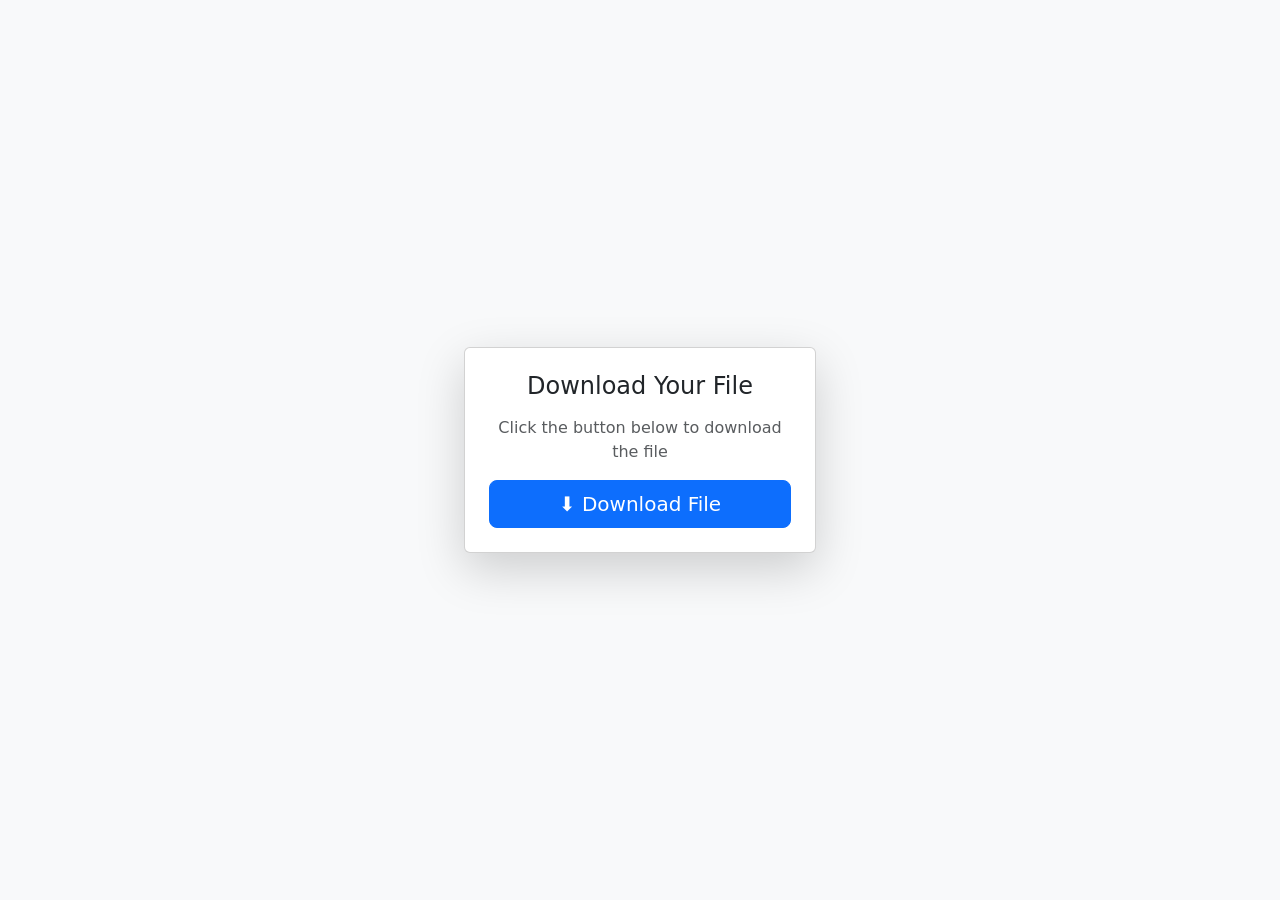
<file: flask.html>
<!DOCTYPE html>
<html lang="en">
<head>
    <meta charset="UTF-8">
    <title>Flask</title>

  
    <link href="https://cdn.jsdelivr.net/npm/bootstrap@5.3.2/dist/css/bootstrap.min.css" rel="stylesheet">
</head>
<body class="bg-light">

<div class="container d-flex justify-content-center align-items-center vh-100">
    <div class="card shadow-lg p-4 text-center" style="width: 22rem;">
        <h4 class="mb-3">Download Your File</h4>
        <p class="text-muted">Click the button below to download the file</p>

        <a href="Flask in SQLAlchemy.zip" download class="btn btn-primary btn-lg w-100">
            ⬇ Download File
        </a>
    </div>
</div>

</body>
</html>
</file>
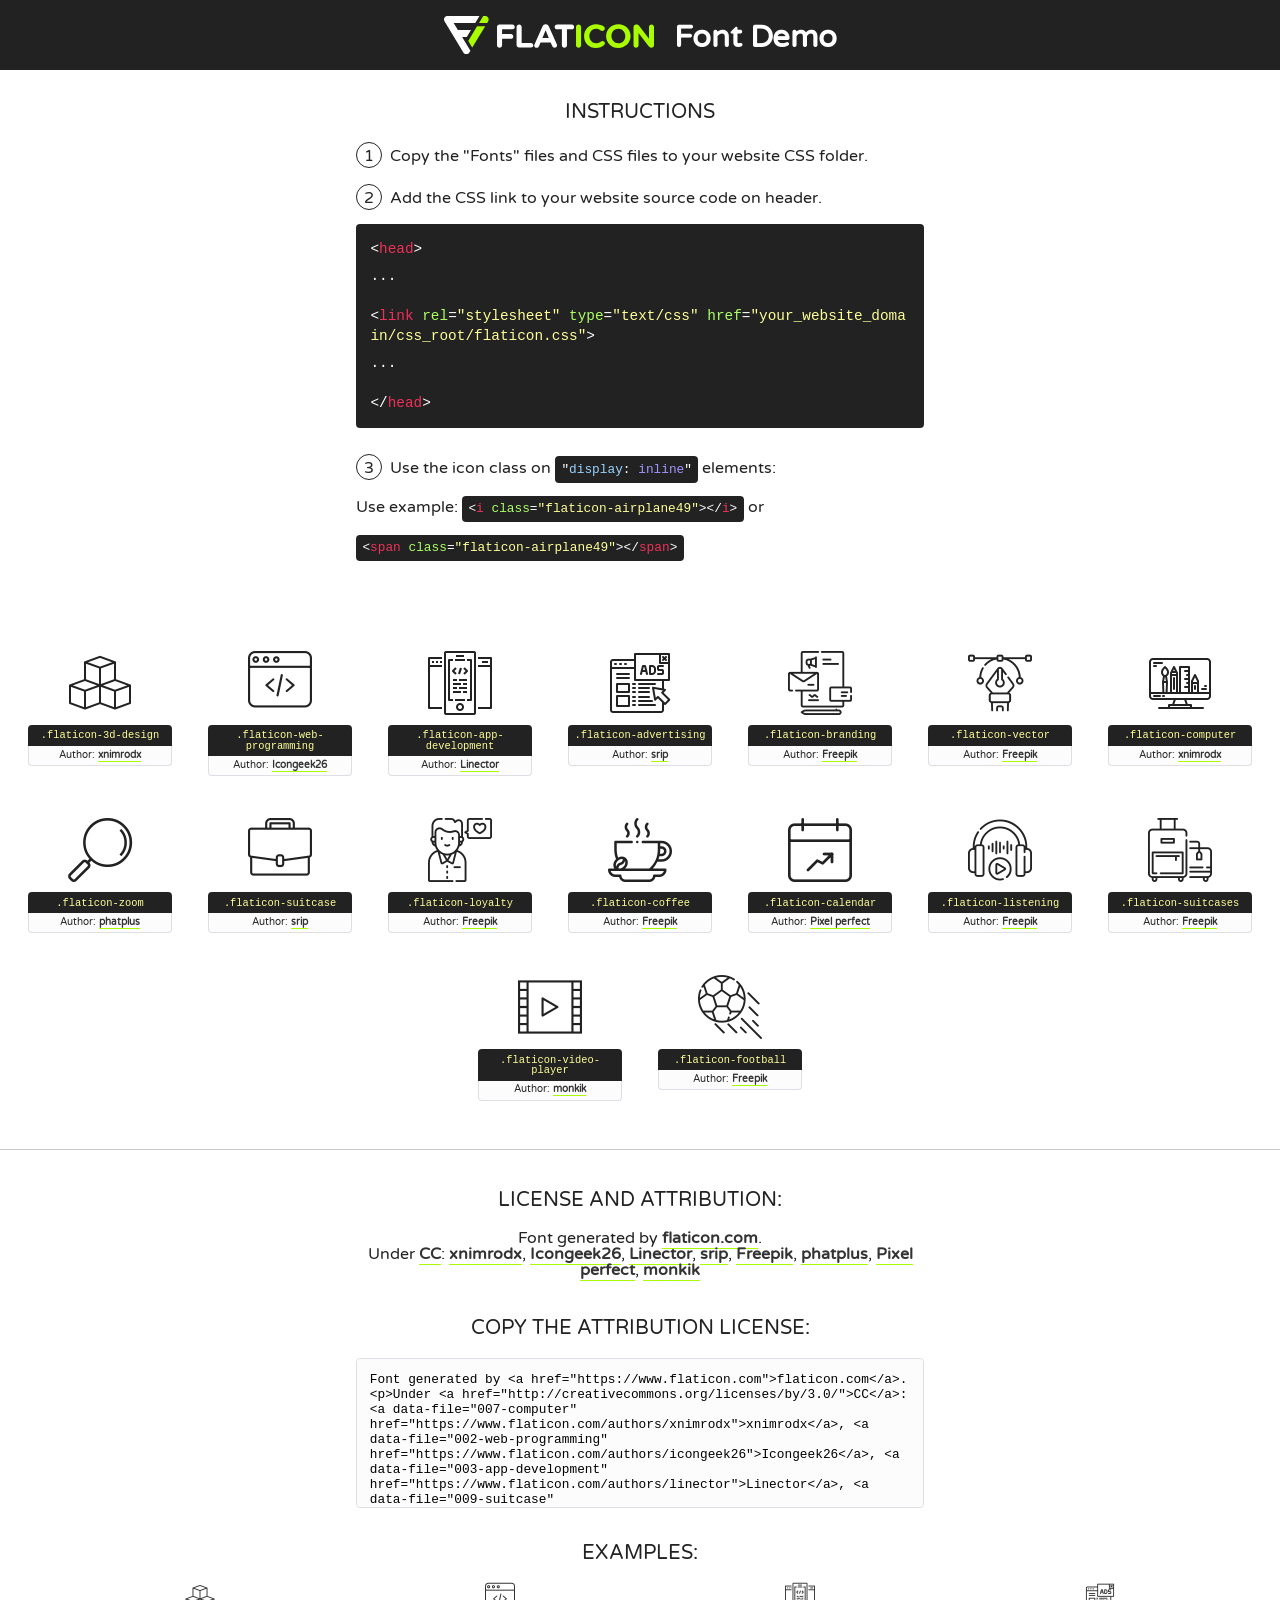
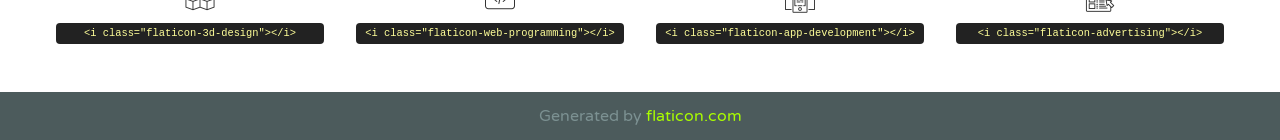
<file: fonts/flaticon/font/flaticon.html>
<!DOCTYPE html>
<!--
  Flaticon icon font: Flaticon
  Creation date: 03/07/2020 09:59
-->
<html>
<!DOCTYPE html>
<html>

<head>
    <title>Flaticon WebFont</title>
    <link href="http://fonts.googleapis.com/css?family=Varela+Round" rel="stylesheet" type="text/css" />
    <link rel="stylesheet" type="text/css" href="flaticon.css">
    <meta charset="UTF-8">
    <style>
    html, body, div, span, applet, object, iframe,
    h1, h2, h3, h4, h5, h6, p, blockquote, pre,
    a, abbr, acronym, address, big, cite, code,
    del, dfn, em, img, ins, kbd, q, s, samp,
    small, strike, strong, sub, sup, tt, var,
    b, u, i, center,
    dl, dt, dd, ol, ul, li,
    fieldset, form, label, legend,
    table, caption, tbody, tfoot, thead, tr, th, td,
    article, aside, canvas, details, embed, 
    figure, figcaption, footer, header, hgroup, 
    menu, nav, output, ruby, section, summary,
    time, mark, audio, video {
        margin: 0;
        padding: 0;
        border: 0;
        font-size: 100%;
        font: inherit;
        vertical-align: baseline;
    }
    /* HTML5 display-role reset for older browsers */
    article, aside, details, figcaption, figure, 
    footer, header, hgroup, menu, nav, section {
        display: block;
    }
    body {
        line-height: 1;
    }
    ol, ul {
        list-style: none;
    }
    blockquote, q {
        quotes: none;
    }
    blockquote:before, blockquote:after,
    q:before, q:after {
        content: '';
        content: none;
    }
    table {
        border-collapse: collapse;
        border-spacing: 0;
    }
    body {
        font-family: 'Varela Round', Helvetica, Arial, sans-serif;
        font-size: 16px;
        color: #222;
    }
    a {
        color: #333;
        border-bottom: 1px solid #a9fd00;
        font-weight: bold;
        text-decoration: none;
    }
    * {
        -moz-box-sizing: border-box;
        -webkit-box-sizing: border-box;
        box-sizing: border-box;
        margin: 0;
        padding: 0;
    }
    [class^="flaticon-"]:before, [class*=" flaticon-"]:before, [class^="flaticon-"]:after, [class*=" flaticon-"]:after {
        font-family: Flaticon;
        font-size: 30px;
        font-style: normal;
        margin-left: 20px;
        color: #333;
    }
    .wrapper {
        max-width: 600px;
        margin: auto;
        padding: 0 1em;
    }
    .title {
        font-size: 1.25em;
        text-align: center;
        margin-bottom: 1em;
        text-transform: uppercase;
    }
    header {
        text-align: center;
        background-color: #222;
        color: #fff;
        padding: 1em;
    }
    header .logo {
        width: 210px;
        height: 38px;
        display: inline-block;
        vertical-align: middle;
        margin-right: 1em;
        border: none;
    }
    header strong {
        font-size: 1.95em;
        font-weight: bold;
        vertical-align: middle;
        margin-top: 5px;
        display: inline-block;
    }
    .demo {
        margin: 2em auto;
        line-height: 1.25em;
    }
    .demo ul li {
        margin-bottom: 1em;
    }
    .demo ul li .num {
        color: #222;
        border-radius: 20px;
        display: inline-block;
        width: 26px;
        padding: 3px;
        height: 26px;
        text-align: center;
        margin-right: 0.5em;
        border: 1px solid #222;
    }
    .demo ul li code {
        background-color: #222;
        border-radius: 4px;
        padding: 0.25em 0.5em;
        display: inline-block;
        color: #fff;
        font-family: Consolas,Monaco,Lucida Console,Liberation Mono,DejaVu Sans Mono,Bitstream Vera Sans Mono,Courier New, monospace;
        font-weight: lighter;
        margin-top: 1em;
        font-size: 0.8em;
        word-break: break-all;
    }
    .demo ul li code.big {
        padding: 1em;
        font-size: 0.9em;
    }
    .demo ul li code .red {
        color: #EF3159;
    }
    .demo ul li code .green {
        color: #ACFF65;
    }
    .demo ul li code .yellow {
        color: #FFFF99;
    }
    .demo ul li code .blue {
        color: #99D3FF;
    }
    .demo ul li code .purple {
        color: #A295FF;
    }
    .demo ul li code .dots {
        margin-top: 0.5em;
        display: block;
    }
    #glyphs {
        border-bottom: 1px solid #ccc;
        padding: 2em 0;
        text-align: center;
    }
    .glyph {
        display: inline-block;
        width: 9em;
        margin: 1em;
        text-align: center;
        vertical-align: top;
        background: #FFF;
    }
    .glyph .glyph-icon {
        padding: 10px;
        display: block;
        font-family:"Flaticon";
        font-size: 64px;
        line-height: 1;
    }
    .glyph .glyph-icon:before {
        font-size: 64px;
        color: #222;
        margin-left: 0;
    }
    .class-name {
        font-size: 0.65em;
        background-color: #222;
        color: #fff;
        border-radius: 4px 4px 0 0;
        padding: 0.5em;
        color: #FFFF99;
        font-family: Consolas,Monaco,Lucida Console,Liberation Mono,DejaVu Sans Mono,Bitstream Vera Sans Mono,Courier New, monospace;
    }
    .author-name {
        font-size: 0.6em;
        background-color: #fcfcfd;
        border: 1px solid #DEDEE4;
        border-top: 0;
        border-radius: 0 0 4px 4px;
        padding: 0.5em;
    }
    .class-name:last-child {
        font-size: 10px;
        color:#888;
    }
    .class-name:last-child a {
        font-size: 10px;
        color:#555;
    }
    .class-name:last-child a:hover {
        color:#a9fd00;
    }
    .glyph > input {
        display: block;
        width: 100px;
        margin: 5px auto;
        text-align: center;
        font-size: 12px;
        cursor: text;
    }
    .glyph > input.icon-input {
        font-family:"Flaticon";
        font-size: 16px;
        margin-bottom: 10px;
    }
    .attribution .title {
        margin-top: 2em;
    }
    .attribution textarea {
        background-color: #fcfcfd;
        padding: 1em;
        border: none;
        box-shadow: none;
        border: 1px solid #DEDEE4;
        border-radius: 4px;
        resize: none;
        width: 100%;
        height: 150px;
        font-size: 0.8em;
        font-family: Consolas,Monaco,Lucida Console,Liberation Mono,DejaVu Sans Mono,Bitstream Vera Sans Mono,Courier New, monospace;
        -webkit-appearance: none;
    }
    .iconsuse {
        margin: 2em auto;
        text-align: center;
        max-width: 1200px;
    }
    .iconsuse:after {
        content: '';
        display: table;
        clear: both;
    }
    .iconsuse .image {
        float: left;
        width: 25%;
        padding: 0 1em;
    }
    .iconsuse .image p {
        margin-bottom: 1em;
    }
    .iconsuse .image span {
        display: block;
        font-size: 0.65em;
        background-color: #222;
        color: #fff;
        border-radius: 4px;
        padding: 0.5em;
        color: #FFFF99;
        margin-top: 1em;
        font-family: Consolas,Monaco,Lucida Console,Liberation Mono,DejaVu Sans Mono,Bitstream Vera Sans Mono,Courier New, monospace;
    }
    #footer {
        text-align: center;
        background-color: #4C5B5C;
        color: #7c9192;
        padding: 1em;
    }
    #footer a {
        border: none;
        color: #a9fd00;
        font-weight: normal;
    }
    @media (max-width: 960px) {
        .iconsuse .image {
            width: 50%;
        }
    }
    @media (max-width: 560px) {
        .iconsuse .image {
            width: 100%;
        }
    }
    </style>
</head>

<body class="characters-off">

    <header>
        <a href="https://www.flaticon.com" target="_blank" class="logo">
            <svg version="1.1" xmlns="http://www.w3.org/2000/svg" xmlns:xlink="http://www.w3.org/1999/xlink" xmlns:a="http://ns.adobe.com/AdobeSVGViewerExtensions/3.0/" viewBox="0 0 560.875 102.036" enable-background="new 0 0 560.875 102.036" xml:space="preserve">
                <defs>
                </defs>
                <g>
                    <g class="letters">
                        <path fill="#ffffff" d="M141.596,29.675c0-3.777,2.985-6.767,6.764-6.767h34.438c3.426,0,6.15,2.728,6.15,6.15
                        c0,3.43-2.724,6.149-6.15,6.149h-27.674v13.091h23.719c3.429,0,6.151,2.724,6.151,6.15c0,3.43-2.723,6.149-6.151,6.149h-23.719
                        v17.574c0,3.773-2.986,6.761-6.764,6.761c-3.779,0-6.764-2.989-6.764-6.761V29.675z"></path>
                        <path fill="#ffffff" d="M193.844,29.149c0-3.781,2.985-6.767,6.764-6.767c3.776,0,6.763,2.985,6.763,6.767v42.957h25.039
                        c3.426,0,6.149,2.726,6.149,6.153c0,3.425-2.723,6.15-6.149,6.15h-31.802c-3.779,0-6.764-2.986-6.764-6.768V29.149z"></path>
                        <path fill="#ffffff" d="M241.891,75.71l21.438-48.407c1.492-3.341,4.215-5.357,7.906-5.357h0.792
                        c3.686,0,6.323,2.017,7.815,5.357l21.439,48.407c0.436,0.967,0.701,1.845,0.701,2.723c0,3.602-2.809,6.501-6.414,6.501
                        c-3.161,0-5.269-1.845-6.499-4.655l-4.132-9.661h-27.059l-4.301,10.102c-1.144,2.631-3.426,4.214-6.237,4.214
                        c-3.517,0-6.24-2.81-6.24-6.325C241.1,77.64,241.451,76.677,241.891,75.71z M279.932,58.666l-8.521-20.297l-8.526,20.297H279.932
                        z"></path>
                        <path fill="#ffffff" d="M314.864,35.387H301.86c-3.429,0-6.239-2.813-6.239-6.238c0-3.429,2.811-6.24,6.239-6.24h39.533
                        c3.426,0,6.237,2.811,6.237,6.24c0,3.425-2.811,6.238-6.237,6.238h-13.001v42.785c0,3.773-2.99,6.761-6.764,6.761
                        c-3.779,0-6.764-2.989-6.764-6.761V35.387z"></path>
                        <path fill="#A9FD00" d="M352.615,29.149c0-3.781,2.985-6.767,6.767-6.767c3.774,0,6.761,2.985,6.761,6.767v49.024
                        c0,3.773-2.987,6.761-6.761,6.761c-3.781,0-6.767-2.989-6.767-6.761V29.149z"></path>
                        <path fill="#A9FD00" d="M374.132,53.836v-0.179c0-17.481,13.178-31.801,32.065-31.801c9.22,0,15.459,2.458,20.557,6.238
                        c1.402,1.054,2.637,2.985,2.637,5.357c0,3.692-2.985,6.59-6.681,6.59c-1.845,0-3.071-0.702-4.044-1.319
                        c-3.776-2.813-7.729-4.393-12.562-4.393c-10.364,0-17.831,8.611-17.831,19.154v0.173c0,10.542,7.291,19.329,17.831,19.329
                        c5.715,0,9.492-1.756,13.359-4.834c1.049-0.874,2.458-1.491,4.039-1.491c3.429,0,6.325,2.813,6.325,6.236
                        c0,2.106-1.056,3.78-2.282,4.834c-5.539,4.834-12.036,7.733-21.878,7.733C387.572,85.464,374.132,71.493,374.132,53.836z"></path>
                        <path fill="#A9FD00" d="M433.009,53.836v-0.179c0-17.481,13.79-31.801,32.766-31.801c18.981,0,32.592,14.143,32.592,31.628v0.173
                        c0,17.483-13.785,31.807-32.769,31.807C446.625,85.464,433.009,71.32,433.009,53.836z M484.224,53.836v-0.179
                        c0-10.539-7.725-19.326-18.626-19.326c-10.893,0-18.449,8.611-18.449,19.154v0.173c0,10.542,7.73,19.329,18.626,19.329
                        C476.676,72.986,484.224,64.378,484.224,53.836z"></path>
                        <path fill="#A9FD00" d="M506.233,29.321c0-3.774,2.99-6.763,6.767-6.763h1.401c3.252,0,5.183,1.583,7.029,3.953l26.093,34.265
                        V29.059c0-3.692,2.99-6.677,6.681-6.677c3.683,0,6.671,2.985,6.671,6.677v48.934c0,3.78-2.987,6.765-6.764,6.765h-0.436
                        c-3.257,0-5.188-1.581-7.034-3.953l-27.056-35.492v32.944c0,3.687-2.985,6.676-6.678,6.676c-3.683,0-6.673-2.989-6.673-6.676
                        V29.321z"></path>
                    </g>
                    <g class="insignia">
                        <path fill="#ffffff" d="M48.372,56.137h12.517l11.156-18.537H37.186L25.688,18.539h57.825L94.668,0H9.271
                        C5.925,0,2.842,1.801,1.198,4.716c-1.644,2.907-1.593,6.482,0.134,9.343l50.38,83.501c1.678,2.781,4.689,4.476,7.938,4.476
                        c3.246,0,6.257-1.695,7.935-4.476l2.898-4.804L48.372,56.137z"></path>
                        <g class="i">
                            <path fill="#A9FD00" d="M93.575,18.539h0.031v0.004l21.652,0.004l2.705-4.488c1.727-2.861,1.778-6.436,0.133-9.343
                            C116.454,1.801,113.371,0,110.026,0h-5.294L93.575,18.539z"></path>
                            <polygon fill="#A9FD00" points="88.291,27.356 64.725,66.486 75.519,84.404 109.942,27.356"></polygon>
                        </g>
                    </g>
                </g>
            </svg>
        </a>
        <strong>Font Demo</strong>
    </header>


    <section class="demo wrapper">

        <p class="title">Instructions</p>

        <ul>
            <li>
                <span class="num">1</span>Copy the "Fonts" files and CSS files to your website CSS folder.
            </li>
            <li>
                <span class="num">2</span>Add the CSS link to your website source code on header.
                <code class="big">
                    &lt;<span class="red">head</span>&gt;
                    <br/><span class="dots">...</span>
                    <br/>&lt;<span class="red">link</span> <span class="green">rel</span>=<span class="yellow">"stylesheet"</span> <span class="green">type</span>=<span class="yellow">"text/css"</span> <span class="green">href</span>=<span class="yellow">"your_website_domain/css_root/flaticon.css"</span>&gt;
                    <br/><span class="dots">...</span>
                    <br/>&lt;/<span class="red">head</span>&gt;
                </code>
            </li>

            <li>
                <p>
                    <span class="num">3</span>Use the icon class on <code>"<span class="blue">display</span>:<span class="purple"> inline</span>"</code> elements:
                    <br />
                    Use example: <code>&lt;<span class="red">i</span> <span class="green">class</span>=<span class="yellow">&quot;flaticon-airplane49&quot;</span>&gt;&lt;/<span class="red">i</span>&gt;</code> or <code>&lt;<span class="red">span</span> <span class="green">class</span>=<span class="yellow">&quot;flaticon-airplane49&quot;</span>&gt;&lt;/<span class="red">span</span>&gt;</code>
            </li>
        </ul>

    </section>




   <section id="glyphs">          
    
      
        <div class="glyph"><div class="glyph-icon flaticon-3d-design"></div>
            <div class="class-name">.flaticon-3d-design</div>
            <div class="author-name">Author: <a data-file="001-3d-design" href="https://www.flaticon.com/authors/xnimrodx">xnimrodx</a> </div> 
        </div>        
        
        <div class="glyph"><div class="glyph-icon flaticon-web-programming"></div>
            <div class="class-name">.flaticon-web-programming</div>
            <div class="author-name">Author: <a data-file="002-web-programming" href="https://www.flaticon.com/authors/icongeek26">Icongeek26</a> </div> 
        </div>        
        
        <div class="glyph"><div class="glyph-icon flaticon-app-development"></div>
            <div class="class-name">.flaticon-app-development</div>
            <div class="author-name">Author: <a data-file="003-app-development" href="https://www.flaticon.com/authors/linector">Linector</a> </div> 
        </div>        
        
        <div class="glyph"><div class="glyph-icon flaticon-advertising"></div>
            <div class="class-name">.flaticon-advertising</div>
            <div class="author-name">Author: <a data-file="004-advertising" href="https://www.flaticon.com/authors/srip">srip</a> </div> 
        </div>        
        
        <div class="glyph"><div class="glyph-icon flaticon-branding"></div>
            <div class="class-name">.flaticon-branding</div>
            <div class="author-name">Author: <a data-file="005-branding" href="http://www.freepik.com">Freepik</a> </div> 
        </div>        
        
        <div class="glyph"><div class="glyph-icon flaticon-vector"></div>
            <div class="class-name">.flaticon-vector</div>
            <div class="author-name">Author: <a data-file="006-vector" href="http://www.freepik.com">Freepik</a> </div> 
        </div>        
        
        <div class="glyph"><div class="glyph-icon flaticon-computer"></div>
            <div class="class-name">.flaticon-computer</div>
            <div class="author-name">Author: <a data-file="007-computer" href="https://www.flaticon.com/authors/xnimrodx">xnimrodx</a> </div> 
        </div>        
        
        <div class="glyph"><div class="glyph-icon flaticon-zoom"></div>
            <div class="class-name">.flaticon-zoom</div>
            <div class="author-name">Author: <a data-file="008-zoom" href="https://www.flaticon.com/authors/phatplus">phatplus</a> </div> 
        </div>        
        
        <div class="glyph"><div class="glyph-icon flaticon-suitcase"></div>
            <div class="class-name">.flaticon-suitcase</div>
            <div class="author-name">Author: <a data-file="009-suitcase" href="https://www.flaticon.com/authors/srip">srip</a> </div> 
        </div>        
        
        <div class="glyph"><div class="glyph-icon flaticon-loyalty"></div>
            <div class="class-name">.flaticon-loyalty</div>
            <div class="author-name">Author: <a data-file="010-loyalty" href="http://www.freepik.com">Freepik</a> </div> 
        </div>        
        
        <div class="glyph"><div class="glyph-icon flaticon-coffee"></div>
            <div class="class-name">.flaticon-coffee</div>
            <div class="author-name">Author: <a data-file="011-coffee" href="http://www.freepik.com">Freepik</a> </div> 
        </div>        
        
        <div class="glyph"><div class="glyph-icon flaticon-calendar"></div>
            <div class="class-name">.flaticon-calendar</div>
            <div class="author-name">Author: <a data-file="012-calendar" href="https://www.flaticon.com/authors/pixel-perfect">Pixel perfect</a> </div> 
        </div>        
        
        <div class="glyph"><div class="glyph-icon flaticon-listening"></div>
            <div class="class-name">.flaticon-listening</div>
            <div class="author-name">Author: <a data-file="013-listening" href="http://www.freepik.com">Freepik</a> </div> 
        </div>        
        
        <div class="glyph"><div class="glyph-icon flaticon-suitcases"></div>
            <div class="class-name">.flaticon-suitcases</div>
            <div class="author-name">Author: <a data-file="014-suitcases" href="http://www.freepik.com">Freepik</a> </div> 
        </div>        
        
        <div class="glyph"><div class="glyph-icon flaticon-video-player"></div>
            <div class="class-name">.flaticon-video-player</div>
            <div class="author-name">Author: <a data-file="015-video-player" href="https://www.flaticon.com/authors/monkik">monkik</a> </div> 
        </div>        
        
        <div class="glyph"><div class="glyph-icon flaticon-football"></div>
            <div class="class-name">.flaticon-football</div>
            <div class="author-name">Author: <a data-file="016-football" href="http://www.freepik.com">Freepik</a> </div> 
        </div>        
        

    </section>



    <section class="attribution wrapper"   style="text-align:center;">

      <div class="title">License and attribution:</div><div class="attrDiv">Font generated by <a href="https://www.flaticon.com">flaticon.com</a>. <div><p>Under <a href="http://creativecommons.org/licenses/by/3.0/">CC</a>: <a data-file="007-computer" href="https://www.flaticon.com/authors/xnimrodx">xnimrodx</a>, <a data-file="002-web-programming" href="https://www.flaticon.com/authors/icongeek26">Icongeek26</a>, <a data-file="003-app-development" href="https://www.flaticon.com/authors/linector">Linector</a>, <a data-file="009-suitcase" href="https://www.flaticon.com/authors/srip">srip</a>, <a data-file="016-football" href="http://www.freepik.com">Freepik</a>, <a data-file="008-zoom" href="https://www.flaticon.com/authors/phatplus">phatplus</a>, <a data-file="012-calendar" href="https://www.flaticon.com/authors/pixel-perfect">Pixel perfect</a>, <a data-file="015-video-player" href="https://www.flaticon.com/authors/monkik">monkik</a></p>  </div>
      </div>
      <div class="title">Copy the Attribution License:</div>

    <textarea onclick="this.focus();this.select();">Font generated by &lt;a href=&quot;https://www.flaticon.com&quot;&gt;flaticon.com&lt;/a&gt;. <p>Under <a href="http://creativecommons.org/licenses/by/3.0/">CC</a>: <a data-file="007-computer" href="https://www.flaticon.com/authors/xnimrodx">xnimrodx</a>, <a data-file="002-web-programming" href="https://www.flaticon.com/authors/icongeek26">Icongeek26</a>, <a data-file="003-app-development" href="https://www.flaticon.com/authors/linector">Linector</a>, <a data-file="009-suitcase" href="https://www.flaticon.com/authors/srip">srip</a>, <a data-file="016-football" href="http://www.freepik.com">Freepik</a>, <a data-file="008-zoom" href="https://www.flaticon.com/authors/phatplus">phatplus</a>, <a data-file="012-calendar" href="https://www.flaticon.com/authors/pixel-perfect">Pixel perfect</a>, <a data-file="015-video-player" href="https://www.flaticon.com/authors/monkik">monkik</a></p>  
     </textarea>

    </section>

    <section class="iconsuse">

          <div class="title">Examples:</div>            
             
            <div class="image">
                <p>
                    <i class="glyph-icon flaticon-3d-design"></i> 
                    <span>&lt;i class=&quot;flaticon-3d-design&quot;&gt;&lt;/i&gt;</span>
                </p>
            </div>
            
            <div class="image">
                <p>
                    <i class="glyph-icon flaticon-web-programming"></i> 
                    <span>&lt;i class=&quot;flaticon-web-programming&quot;&gt;&lt;/i&gt;</span>
                </p>
            </div>
            
            <div class="image">
                <p>
                    <i class="glyph-icon flaticon-app-development"></i> 
                    <span>&lt;i class=&quot;flaticon-app-development&quot;&gt;&lt;/i&gt;</span>
                </p>
            </div>
            
            <div class="image">
                <p>
                    <i class="glyph-icon flaticon-advertising"></i> 
                    <span>&lt;i class=&quot;flaticon-advertising&quot;&gt;&lt;/i&gt;</span>
                </p>
            </div>
                       
        </div>
                            
    </section>

<div id="footer">
    <div>Generated by <a href="https://www.flaticon.com">flaticon.com</a>
    </div>
</div>



</body>
</html>
</file>
<file: fonts/flaticon/font/flaticon.css>
/*
  	Flaticon icon font: Flaticon
  	Creation date: 03/07/2020 09:59
  	*/

@font-face {
  font-family: "Flaticon";
  src: url("./Flaticon.eot");
  src: url("./Flaticon.eot?#iefix") format("embedded-opentype"),
       url("./Flaticon.woff2") format("woff2"),
       url("./Flaticon.woff") format("woff"),
       url("./Flaticon.ttf") format("truetype"),
       url("./Flaticon.svg#Flaticon") format("svg");
  font-weight: normal;
  font-style: normal;
}

@media screen and (-webkit-min-device-pixel-ratio:0) {
  @font-face {
    font-family: "Flaticon";
    src: url("./Flaticon.svg#Flaticon") format("svg");
  }
}

[class^="flaticon-"]:before, [class*=" flaticon-"]:before,
[class^="flaticon-"]:after, [class*=" flaticon-"]:after {   
  font-family: Flaticon;
        font-size: 20px;
font-style: normal;
margin-left: 20px;
}

.flaticon-3d-design:before { content: "\f100"; }
.flaticon-web-programming:before { content: "\f101"; }
.flaticon-app-development:before { content: "\f102"; }
.flaticon-advertising:before { content: "\f103"; }
.flaticon-branding:before { content: "\f104"; }
.flaticon-vector:before { content: "\f105"; }
.flaticon-computer:before { content: "\f106"; }
.flaticon-zoom:before { content: "\f107"; }
.flaticon-suitcase:before { content: "\f108"; }
.flaticon-loyalty:before { content: "\f109"; }
.flaticon-coffee:before { content: "\f10a"; }
.flaticon-calendar:before { content: "\f10b"; }
.flaticon-listening:before { content: "\f10c"; }
.flaticon-suitcases:before { content: "\f10d"; }
.flaticon-video-player:before { content: "\f10e"; }
.flaticon-football:before { content: "\f10f"; }
</file>
